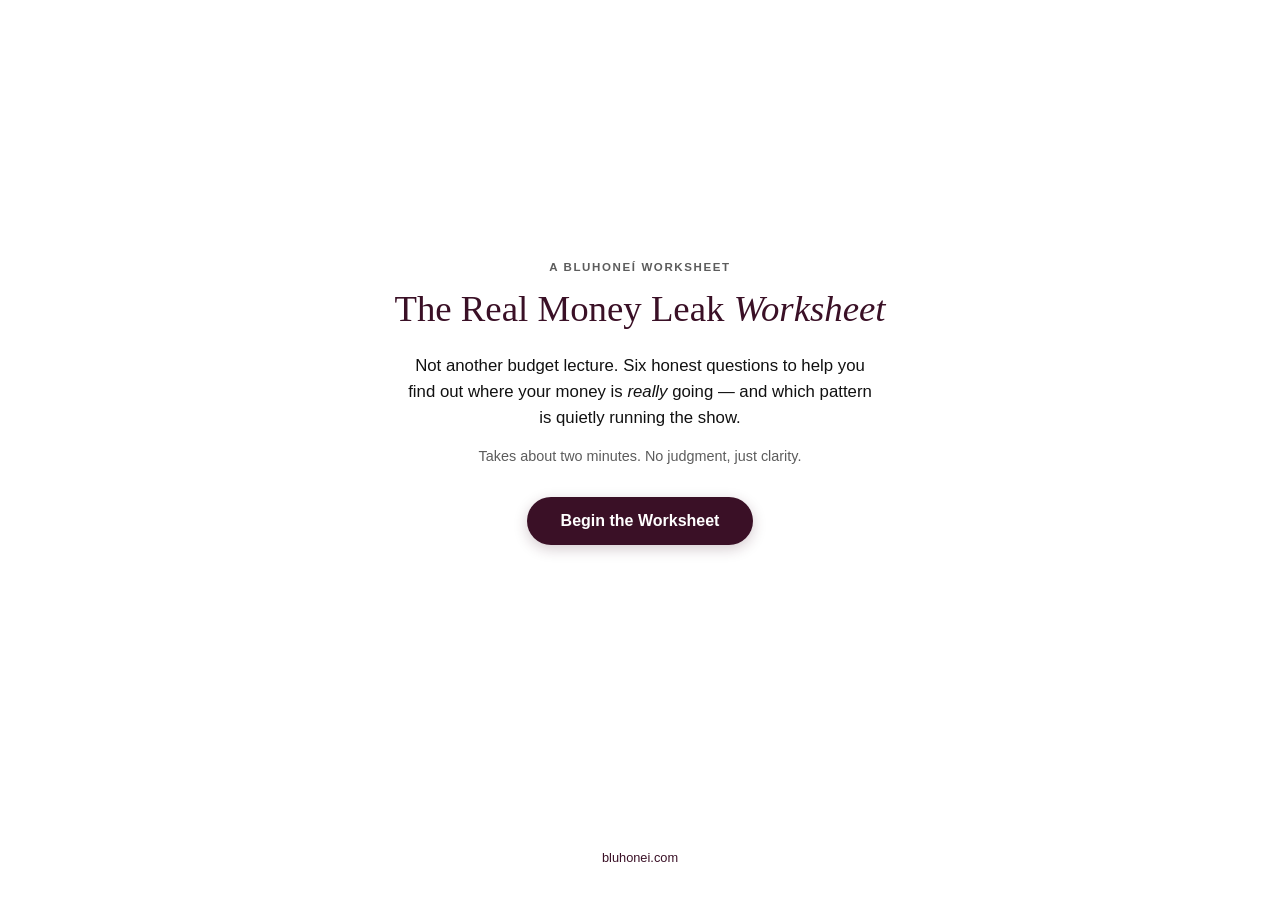
<file: index.html>
<!DOCTYPE html>
<html lang="en">
<head>
<meta charset="UTF-8">
<meta name="viewport" content="width=device-width, initial-scale=1.0">
<title>The Real Money Leak Worksheet · Bluhoneí</title>
<meta name="description" content="A six-question worksheet from Bluhoneí to help women over 40 find out where their money is really leaking — and what to do about it.">
<link rel="stylesheet" href="style.css">
<script>
  (function(w, d, t, h, s, n) {
    w.FlodeskObject = n;
    var fn = function() {
      (w[n].q = w[n].q || []).push(arguments);
    };
    w[n] = w[n] || fn;
    var f = d.getElementsByTagName(t)[0];
    var v = '?v=' + Math.floor(new Date().getTime() / (120 * 1000)) * 60;
    var sm = d.createElement(t);
    sm.async = true;
    sm.type = 'module';
    sm.src = h + s + '.mjs' + v;
    f.parentNode.insertBefore(sm, f);
    var sn = d.createElement(t);
    sn.async = true;
    sn.noModule = true;
    sn.src = h + s + '.js' + v;
    f.parentNode.insertBefore(sn, f);
  })(window, document, 'script', 'https://assets.flodesk.com', '/universal', 'fd');
</script>
</head>
<body>

<div class="app-shell">

  <main class="stage" id="stage">

    <!-- INTRO -->
    <section class="screen intro-screen" id="screen-intro" data-screen="intro">
      <p class="eyebrow">A Bluhoneí Worksheet</p>
      <h1 class="headline">The Real Money Leak <em>Worksheet</em></h1>
      <p class="intro-copy">
        Not another budget lecture. Six honest questions to help you find out
        where your money is <em>really</em> going — and which pattern is
        quietly running the show.
      </p>
      <p class="intro-copy intro-copy--small">
        Takes about two minutes. No judgment, just clarity.
      </p>
      <button class="btn btn-primary" id="btn-start" type="button">Begin the Worksheet</button>
    </section>

    <!-- QUIZ -->
    <section class="screen quiz-screen" id="screen-quiz" data-screen="quiz" hidden>
      <div class="progress-track" aria-hidden="true">
        <div class="progress-fill" id="progress-fill"></div>
      </div>
      <p class="progress-label" id="progress-label">Question 1 of 6</p>

      <h2 class="question-text" id="question-text"></h2>

      <div class="options" id="options-list" role="group" aria-label="Answer options"></div>

      <div class="quiz-nav">
        <button class="btn btn-text" id="btn-back" type="button">&larr; Back</button>
      </div>
    </section>

    <!-- RESULTS + EMAIL CAPTURE -->
    <section class="screen results-screen" id="screen-results" data-screen="results" hidden>

      <div class="results-block">
        <p class="eyebrow">Your Result</p>
        <h2 class="profile-name" id="profile-name"></h2>
        <p class="profile-description" id="profile-description"></p>

        <div class="next-step" id="next-step-block">
          <p class="next-step-label">Your next step</p>
          <p class="next-step-text" id="next-step-text"></p>
        </div>

        <button class="btn btn-text btn-retake" id="btn-retake" type="button">Retake the worksheet</button>
      </div>

      <div class="email-capture" id="email-capture">
        <p class="eyebrow">One More Thing</p>
        <h3 class="email-headline">Want a copy of your results sent to your inbox?</h3>
        <p class="email-copy">
          We'll send your profile and next step straight to your email, so
          it's there when you're ready to act on it.
        </p>

        <div id="flodesk-embed-container" class="flodesk-embed-container">
          <div id="fd-form-6a6b89e4b86ff7e26538071b"></div>
          <script>
            window.fd('form', {
              formId: '6a6b89e4b86ff7e26538071b',
              containerEl: '#fd-form-6a6b89e4b86ff7e26538071b'
            });
          </script>
        </div>
        <p class="email-disclaimer" id="email-disclaimer">No spam, ever. Unsubscribe anytime.</p>

        <button class="btn btn-text btn-skip" id="btn-skip-email" type="button">No thanks, I'm all set</button>
      </div>

    </section>

  </main>

  <footer class="site-footer">
    <p><a href="https://bluhonei.com" target="_blank" rel="noopener">bluhonei.com</a></p>
  </footer>

</div>

<script src="script.js"></script>
</body>
</html>
</file>
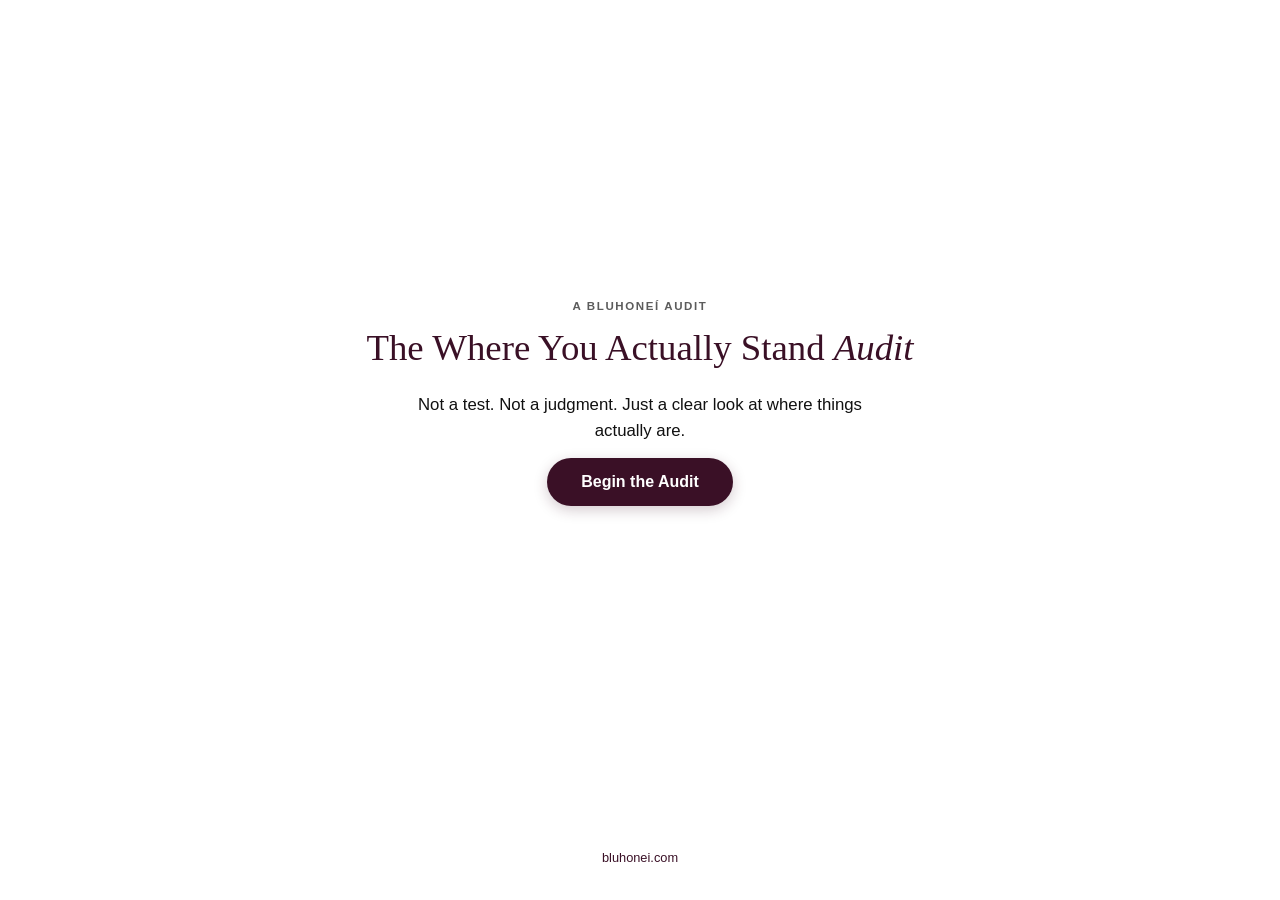
<file: audit.html>
<!DOCTYPE html>
<html lang="en">
<head>
<meta charset="UTF-8">
<meta name="viewport" content="width=device-width, initial-scale=1.0">
<title>The Where You Actually Stand Audit · Bluhoneí</title>
<meta name="description" content="A private financial inventory from Bluhoneí — 21 items, three states, no scoring. Just a clear look at where things actually are.">
<link rel="stylesheet" href="style.css">
</head>
<body>

<div class="app-shell">

  <main class="stage" id="stage">

    <!-- INTRO -->
    <section class="screen intro-screen" id="screen-intro" data-screen="intro">
      <p class="eyebrow">A Bluhoneí Audit</p>
      <h1 class="headline">The Where You Actually Stand <em>Audit</em></h1>
      <p class="intro-copy">
        Not a test. Not a judgment. Just a clear look at where things
        actually are.
      </p>
      <button class="btn btn-primary" id="btn-start" type="button">Begin the Audit</button>
    </section>

    <!-- CHECKLIST -->
    <section class="screen audit-screen" id="screen-audit" data-screen="audit" hidden>
      <div class="audit-checklist-intro">
        <p class="eyebrow">A Bluhoneí Audit</p>
        <p class="audit-checklist-note">
          Mark each item as it actually stands today. You can change any
          answer before you see your results.
        </p>
      </div>

      <div id="audit-categories"></div>

      <div class="audit-actions">
        <button class="btn btn-primary" id="btn-see-audit" type="button">See My Audit</button>
        <p class="audit-progress-note" id="audit-progress-note"></p>
      </div>
    </section>

    <!-- RESULTS + EMAIL CAPTURE -->
    <section class="screen results-screen" id="screen-results" data-screen="results" hidden>

      <div class="audit-results-intro">
        <p class="eyebrow">Your Audit</p>
        <h2 class="audit-results-heading">Here's where things actually stand.</h2>
      </div>

      <p class="audit-attention-note">Here's where your attention belongs.</p>

      <div class="audit-summary" id="audit-summary">
        <p class="audit-summary-text" id="audit-summary-text"></p>
      </div>

      <div class="next-step" id="next-step-block">
        <p class="next-step-label">Your Most Important Next Step</p>
        <p class="next-step-text" id="next-step-text"></p>
        <p class="next-step-action" id="next-step-action" hidden></p>
      </div>

      <p class="audit-privacy-note">
        This audit is private. Nothing here is shared unless you choose to
        send it to yourself.
      </p>

      <button class="btn btn-text btn-back-to-checklist" id="btn-back-to-checklist" type="button">&larr; Back to checklist</button>

      <div class="email-capture" id="email-capture">
        <p class="eyebrow">One More Thing</p>
        <h3 class="email-headline">Want your audit saved to your inbox?</h3>
        <p class="email-copy">
          We'll send you a copy of your results — yours to keep, revisit,
          and build from.
        </p>

        <!--
          FLODESK EMBED PLACEHOLDER
          ---------------------------------------------------------
          Replace everything inside #flodesk-embed-container with this
          tool's Flodesk form embed code (Flodesk > Forms > [Your Form] >
          Embed > Copy Code), plus the Flodesk universal loader script in
          <head> (see index.html for the pattern used on the Ep01 tool).
          Until then, a lightweight fallback form is shown so the flow is
          fully demoable. Note: this form is email-only, no name field,
          per the Ep03 brief.
        -->
        <div id="flodesk-embed-container" class="flodesk-embed-container">
          <form class="email-form" id="email-form">
            <div class="form-row">
              <label class="sr-only" for="email-address">Email address</label>
              <input class="form-input" type="email" id="email-address" name="email" placeholder="Email address" autocomplete="email" required>
            </div>
            <button class="btn btn-primary btn-full" type="submit">Send my audit</button>
          </form>
          <p class="email-disclaimer">No spam, ever. Unsubscribe anytime.</p>
        </div>

        <div class="email-success" id="email-success" hidden>
          <p>Your audit is on the way. Check your inbox shortly.</p>
        </div>

        <button class="btn btn-text btn-skip" id="btn-skip-email" type="button">No thanks, I'm all set</button>
      </div>

    </section>

  </main>

  <footer class="site-footer">
    <p><a href="https://bluhonei.com" target="_blank" rel="noopener">bluhonei.com</a></p>
  </footer>

</div>

<div class="audit-modal-overlay" id="audit-modal-overlay" hidden>
  <div class="audit-modal" role="dialog" aria-modal="true" aria-labelledby="audit-modal-text">
    <p class="audit-modal-text" id="audit-modal-text"></p>
    <div class="audit-modal-actions">
      <button class="btn btn-primary btn-full" id="btn-modal-goback" type="button">Go back and mark them</button>
      <button class="btn btn-text" id="btn-modal-continue" type="button">View my audit anyway</button>
    </div>
  </div>
</div>

<script src="audit.js"></script>
</body>
</html>
</file>
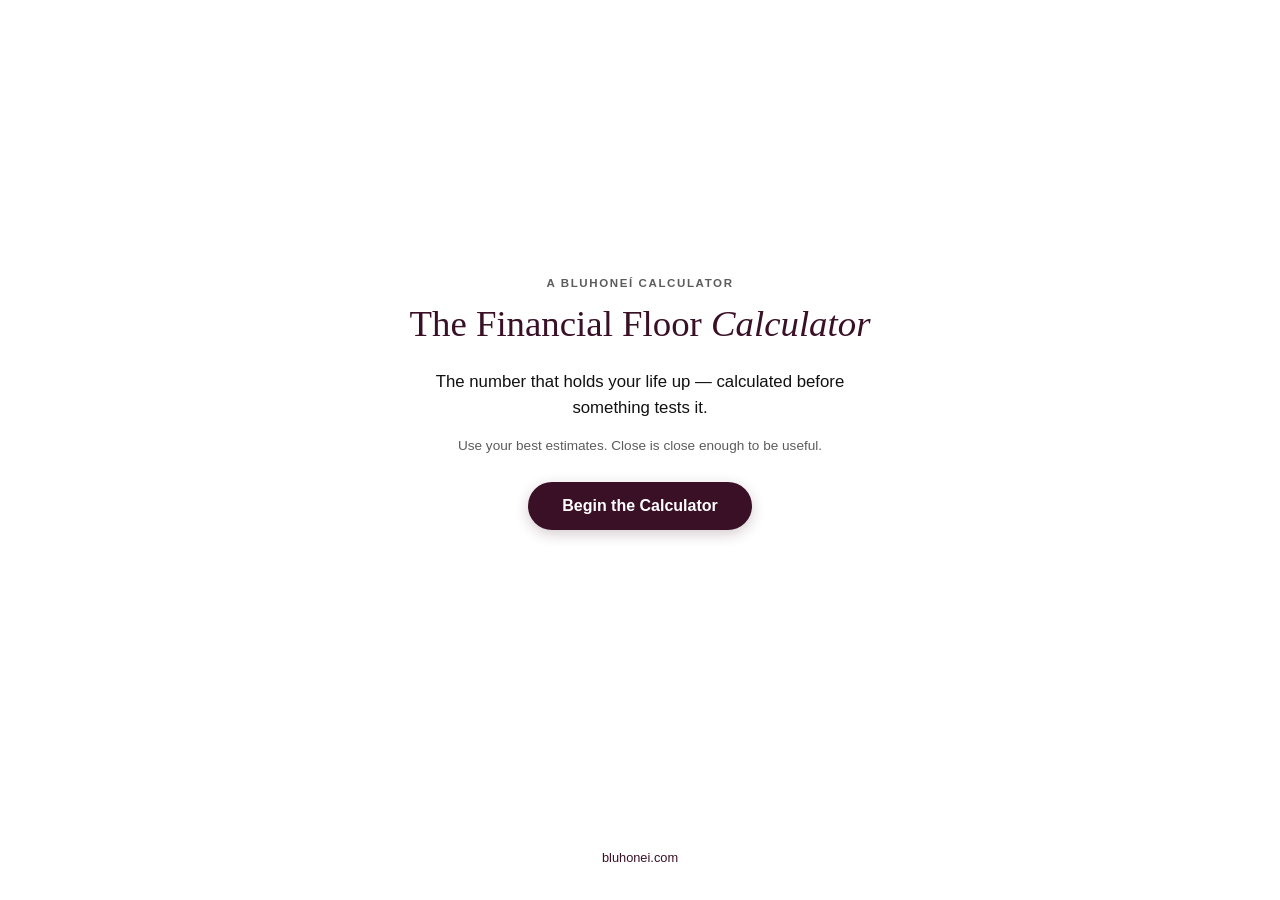
<file: floor.html>
<!DOCTYPE html>
<html lang="en">
<head>
<meta charset="UTF-8">
<meta name="viewport" content="width=device-width, initial-scale=1.0">
<title>The Financial Floor Calculator · Bluhoneí</title>
<meta name="description" content="A live calculator from Bluhoneí — estimate your monthly floor and accessible cash to see how long your floor holds and what your transition fund gap looks like.">
<link rel="stylesheet" href="style.css">
</head>
<body>

<div class="app-shell">

  <main class="stage" id="stage">

    <!-- INTRO -->
    <section class="screen intro-screen" id="screen-intro" data-screen="intro">
      <p class="eyebrow">A Bluhoneí Calculator</p>
      <h1 class="headline">The Financial Floor <em>Calculator</em></h1>
      <p class="intro-copy">
        The number that holds your life up — calculated before something
        tests it.
      </p>
      <p class="permission-line">Use your best estimates. Close is close enough to be useful.</p>
      <button class="btn btn-primary" id="btn-start" type="button">Begin the Calculator</button>
    </section>

    <!-- CALCULATOR -->
    <section class="screen worksheet-screen" id="screen-calculator" data-screen="calculator" hidden>

      <p class="permission-line permission-line--top">Use your best estimates. Close is close enough to be useful.</p>

      <!-- SECTION 1 -->
      <div class="step-card">
        <h2 class="step-title">What does it cost to keep your life running each month?</h2>
        <p class="step-instruction">
          Estimate your regular monthly costs — not what you wish they
          were, what they actually are.
        </p>

        <div class="bucket-field">
          <label class="bucket-label" for="cost-housing">Housing cost (rent or mortgage)</label>
          <p class="bucket-description">Include rent or mortgage payment only</p>
          <input class="form-input" type="number" id="cost-housing" min="0" step="1" placeholder="$0" inputmode="decimal">
        </div>

        <div class="bucket-field">
          <label class="bucket-label" for="cost-utilities">Utilities</label>
          <p class="bucket-description">Electric, gas, water, internet, phone</p>
          <input class="form-input" type="number" id="cost-utilities" min="0" step="1" placeholder="$0" inputmode="decimal">
        </div>

        <div class="bucket-field">
          <label class="bucket-label" for="cost-insurance">Insurance</label>
          <p class="bucket-description">Health, auto, renters/home, life — combined monthly</p>
          <input class="form-input" type="number" id="cost-insurance" min="0" step="1" placeholder="$0" inputmode="decimal">
        </div>

        <div class="bucket-field">
          <label class="bucket-label" for="cost-debt">Debt minimums</label>
          <p class="bucket-description">Credit cards, loans, any recurring debt payments</p>
          <input class="form-input" type="number" id="cost-debt" min="0" step="1" placeholder="$0" inputmode="decimal">
        </div>

        <div class="bucket-field">
          <label class="bucket-label" for="cost-subscriptions">Subscriptions</label>
          <p class="bucket-description">Streaming, software, memberships, recurring services</p>
          <input class="form-input" type="number" id="cost-subscriptions" min="0" step="1" placeholder="$0" inputmode="decimal">
        </div>

        <div class="bucket-field">
          <label class="bucket-label" for="cost-groceries">Groceries and household</label>
          <p class="bucket-description">Food, cleaning supplies, household basics</p>
          <input class="form-input" type="number" id="cost-groceries" min="0" step="1" placeholder="$0" inputmode="decimal">
        </div>

        <div class="bucket-field">
          <label class="bucket-label" for="cost-transportation">Transportation</label>
          <p class="bucket-description">Gas, transit, parking, car maintenance estimate</p>
          <input class="form-input" type="number" id="cost-transportation" min="0" step="1" placeholder="$0" inputmode="decimal">
        </div>

        <div class="live-calc">
          <p class="live-calc-total">Your estimated monthly floor: <span id="floor-total-amount">$0</span></p>
          <p class="live-calc-subtext">This is what it costs to keep your life running — before any extras.</p>
        </div>
      </div>

      <!-- SECTION 2 -->
      <div class="step-card">
        <h2 class="step-title">What could you actually reach in 48 hours?</h2>
        <p class="step-instruction">
          Count only money you could access immediately, without a
          penalty and without selling anything.
        </p>

        <p class="calc-warning-note">
          Do not include retirement accounts, home equity, or
          investments. Those take time — or cost you a penalty — to
          reach. Accessible cash only.
        </p>

        <div class="bucket-field">
          <label class="bucket-label" for="cash-checking">Checking account balance</label>
          <input class="form-input" type="number" id="cash-checking" min="0" step="1" placeholder="$0" inputmode="decimal">
        </div>

        <div class="bucket-field">
          <label class="bucket-label" for="cash-savings">Savings account balance</label>
          <input class="form-input" type="number" id="cash-savings" min="0" step="1" placeholder="$0" inputmode="decimal">
        </div>

        <div class="bucket-field">
          <label class="bucket-label" for="cash-other">Other accessible cash (money market, short-term savings)</label>
          <input class="form-input" type="number" id="cash-other" min="0" step="1" placeholder="$0" inputmode="decimal">
        </div>

        <div class="live-calc">
          <p class="live-calc-total">Your accessible cash: <span id="cash-total-amount">$0</span></p>
        </div>
      </div>

      <!-- SECTION 3 -->
      <div class="step-card">
        <h2 class="step-title">Your Floor Coverage</h2>
        <div class="live-calc live-calc--result">
          <p class="live-calc-total live-calc-total--large" id="coverage-result">Add your monthly floor and accessible cash above to see your coverage.</p>
        </div>
      </div>

      <!-- SECTION 4 -->
      <div class="step-card">
        <h2 class="step-title">What's your transition fund target?</h2>
        <p class="step-instruction">
          An emergency fund covers disaster. Transition money covers a
          choice — a career pivot or a caregiving season. How many
          months do you want your floor to hold?
        </p>

        <div class="options" id="transition-options" role="group" aria-label="Transition fund target">
          <button class="option-card selected" type="button" data-months="3" data-label="3">
            <span class="option-marker" aria-hidden="true"></span>
            <span>3 months — the starting floor</span>
          </button>
          <button class="option-card" type="button" data-months="4.5" data-label="4–5">
            <span class="option-marker" aria-hidden="true"></span>
            <span>4–5 months — room to breathe</span>
          </button>
          <button class="option-card" type="button" data-months="6" data-label="6">
            <span class="option-marker" aria-hidden="true"></span>
            <span>6 months — full transition runway</span>
          </button>
        </div>

        <div class="live-calc">
          <p class="live-calc-message" id="transition-message"></p>
          <p class="live-calc-subtext live-calc-subtext--terra" id="transition-subtext" hidden>That's the number worth building toward — one month at a time.</p>
        </div>
      </div>

      <div class="summer-cta-bar">
        <button class="btn btn-primary" id="btn-see-floor" type="button" disabled>See My Floor</button>
      </div>

    </section>

    <!-- RESULTS + EMAIL CAPTURE -->
    <section class="screen results-screen" id="screen-results" data-screen="results" hidden>

      <div class="audit-results-intro">
        <p class="eyebrow">Your Floor</p>
      </div>

      <div class="summer-card">
        <p class="summer-card-label">Your Monthly Floor</p>
        <p class="summer-card-amount" id="card-monthly-floor">$0</p>
        <p class="summer-card-description">Estimated monthly cost to keep your life running</p>
      </div>

      <div class="summer-card">
        <p class="summer-card-label">Your Accessible Cash</p>
        <p class="summer-card-amount" id="card-accessible-cash">$0</p>
        <p class="summer-card-description">Money you could reach in 48 hours</p>
      </div>

      <div class="summer-card">
        <p class="summer-card-label">Your Floor Coverage</p>
        <p class="summer-card-amount" id="card-floor-coverage">Approximately 0 months</p>
      </div>

      <div class="summer-card">
        <p class="summer-card-label">Your Transition Fund Gap</p>
        <p class="summer-card-amount" id="card-transition-gap">Covered</p>
      </div>

      <p class="editorial-line" id="editorial-line"></p>
      <p class="estimate-note">These calculations are based on your estimates. The value is in the approximation — not the precision.</p>

      <button class="btn btn-text btn-back-to-checklist" id="btn-back-to-calculator" type="button">&larr; Edit your numbers</button>

      <div class="email-capture" id="email-capture">
        <p class="eyebrow">One More Thing</p>
        <h3 class="email-headline">Want your floor calculation saved?</h3>
        <p class="email-copy">
          We'll send you a copy — yours to revisit when something
          changes.
        </p>

        <!--
          FLODESK EMBED PLACEHOLDER
          ---------------------------------------------------------
          Replace everything inside #flodesk-embed-container with this
          tool's Flodesk form embed code (Flodesk > Forms > [Your Form] >
          Embed > Copy Code), plus the Flodesk universal loader script in
          <head> (see index.html for the pattern used on the Ep01 tool).
          Until then, a lightweight fallback form is shown so the flow is
          fully demoable. Note: this form is email-only, no name field.
        -->
        <div id="flodesk-embed-container" class="flodesk-embed-container">
          <form class="email-form" id="email-form">
            <div class="form-row">
              <label class="sr-only" for="email-address">Email address</label>
              <input class="form-input" type="email" id="email-address" name="email" placeholder="Email address" autocomplete="email" required>
            </div>
            <button class="btn btn-primary btn-full" type="submit">Send my calculation</button>
          </form>
          <p class="email-disclaimer">No spam, ever. Unsubscribe anytime.</p>
        </div>

        <div class="email-success" id="email-success" hidden>
          <p>Your calculation is on the way. Check your inbox shortly.</p>
        </div>

        <button class="btn btn-text btn-skip" id="btn-skip-email" type="button">No thanks, I'm all set</button>
      </div>

    </section>

  </main>

  <footer class="site-footer">
    <p><a href="https://bluhonei.com" target="_blank" rel="noopener">bluhonei.com</a></p>
  </footer>

</div>

<script src="floor.js"></script>
</body>
</html>
</file>
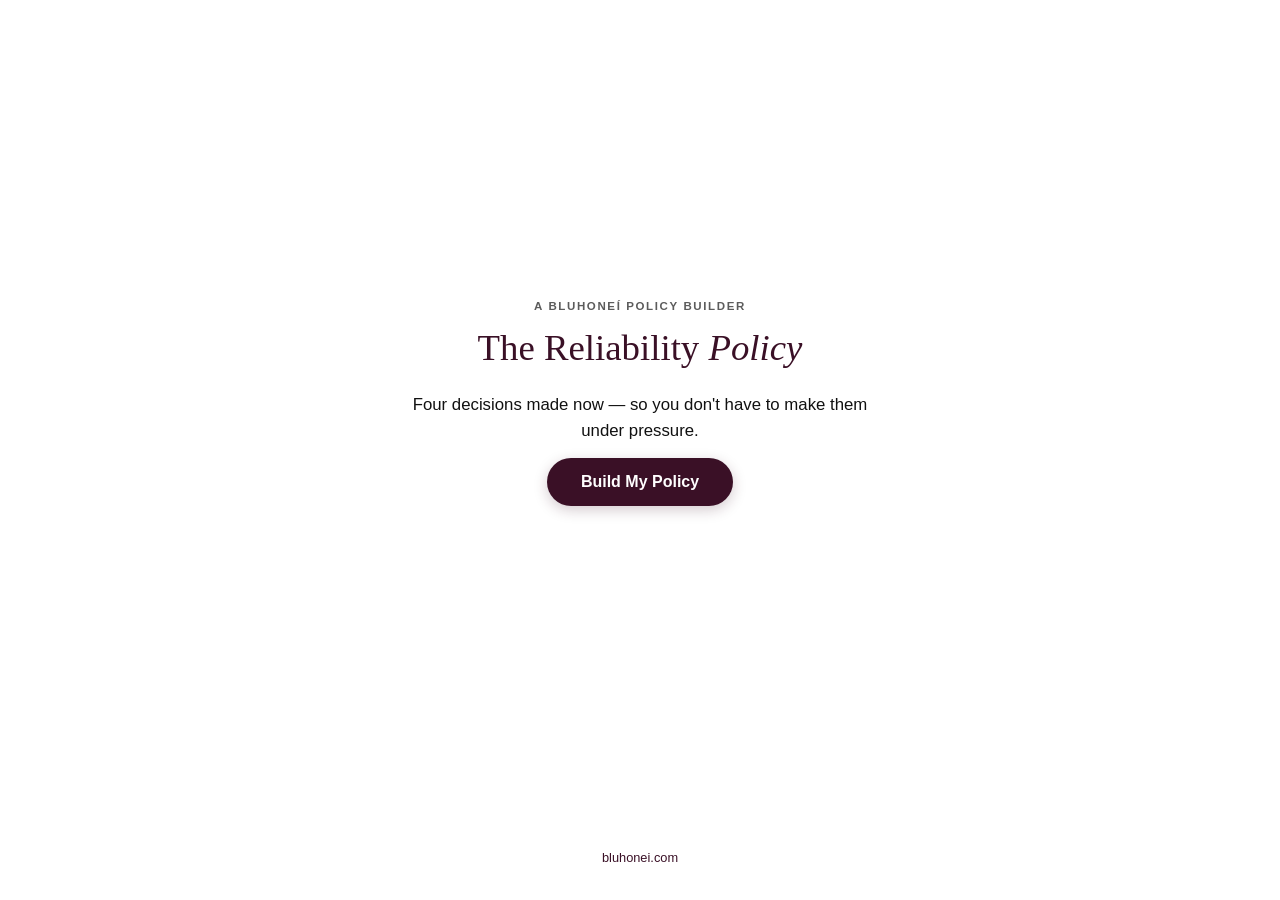
<file: policy.html>
<!DOCTYPE html>
<html lang="en">
<head>
<meta charset="UTF-8">
<meta name="viewport" content="width=device-width, initial-scale=1.0">
<title>The Reliability Policy · Bluhoneí</title>
<meta name="description" content="A decision-builder from Bluhoneí — four decisions made now, so you don't have to make them under pressure. Builds a written Reliability Policy you can keep.">
<link rel="stylesheet" href="style.css">
</head>
<body>

<div class="app-shell">

  <main class="stage" id="stage">

    <!-- INTRO -->
    <section class="screen intro-screen" id="screen-intro" data-screen="intro">
      <p class="eyebrow">A Bluhoneí Policy Builder</p>
      <h1 class="headline">The Reliability <em>Policy</em></h1>
      <p class="intro-copy">
        Four decisions made now — so you don't have to make them under
        pressure.
      </p>
      <button class="btn btn-primary" id="btn-start" type="button">Build My Policy</button>
    </section>

    <!-- BUILDER -->
    <section class="screen worksheet-screen" id="screen-builder" data-screen="builder" hidden>

      <!-- DECISION 1 -->
      <div class="step-card">
        <p class="eyebrow">Decision 1</p>
        <h2 class="step-title">What's the maximum you're willing to give or lend — across all requests — in a calendar year?</h2>
        <p class="decision-note decision-note--terra">No scorecard here. Just a number, decided in advance.</p>
        <div class="bucket-field">
          <label class="sr-only" for="help-number">Your help number</label>
          <input class="form-input" type="number" id="help-number" min="0" step="1" placeholder="$0" inputmode="decimal">
        </div>
        <p class="decision-note">The total across everyone — not per person.</p>
      </div>

      <!-- DECISION 2 -->
      <div class="step-card">
        <p class="eyebrow">Decision 2</p>
        <h2 class="step-title">What will you not touch for someone else's emergency — no matter how the ask is framed?</h2>
        <p class="step-instruction">Select all that apply.</p>

        <div class="options" id="protected-options" role="group" aria-label="Protected lines">
          <button class="option-card" type="button" data-item="emergency-fund">
            <span class="option-marker option-marker--checkbox" aria-hidden="true"></span>
            <span>My emergency fund</span>
          </button>
          <button class="option-card" type="button" data-item="retirement">
            <span class="option-marker option-marker--checkbox" aria-hidden="true"></span>
            <span>My retirement contributions</span>
          </button>
          <button class="option-card" type="button" data-item="floor-costs">
            <span class="option-marker option-marker--checkbox" aria-hidden="true"></span>
            <span>My monthly floor costs</span>
          </button>
          <button class="option-card" type="button" data-item="transition-fund">
            <span class="option-marker option-marker--checkbox" aria-hidden="true"></span>
            <span>My transition fund</span>
          </button>
          <button class="option-card" type="button" data-item="savings-goal">
            <span class="option-marker option-marker--checkbox" aria-hidden="true"></span>
            <span>A specific savings goal</span>
          </button>
        </div>

        <div class="bucket-field" id="savings-goal-field" hidden>
          <label class="bucket-label" for="savings-goal-text">What are you saving for?</label>
          <input class="form-input" type="text" id="savings-goal-text" placeholder="e.g. a house down payment">
        </div>
      </div>

      <!-- DECISION 3 -->
      <div class="step-card">
        <p class="eyebrow">Decision 3</p>
        <h2 class="step-title">Before saying yes to any financial request, you wait:</h2>

        <div class="options" id="waiting-options" role="group" aria-label="Waiting period">
          <button class="option-card" type="button" data-item="24h" data-phrase="24 hours">
            <span class="option-marker" aria-hidden="true"></span>
            <span>24 hours</span>
          </button>
          <button class="option-card" type="button" data-item="48h" data-phrase="48 hours">
            <span class="option-marker" aria-hidden="true"></span>
            <span>48 hours</span>
          </button>
          <button class="option-card" type="button" data-item="1week" data-phrase="one week">
            <span class="option-marker" aria-hidden="true"></span>
            <span>One week</span>
          </button>
          <button class="option-card" type="button" data-item="case-by-case" data-phrase="case by case">
            <span class="option-marker" aria-hidden="true"></span>
            <span>I'll decide case by case</span>
          </button>
        </div>

        <p class="decision-note">A waiting period is a pause that lets you answer from your policy, not your guilt.</p>
      </div>

      <!-- DECISION 4 -->
      <div class="step-card">
        <p class="eyebrow">Decision 4</p>
        <h2 class="step-title">When the answer is no, you say:</h2>

        <div class="options" id="response-options" role="group" aria-label="Default response">
          <button class="option-card" type="button" data-item="resp1" data-phrase="I'm not able to help financially right now.">
            <span class="option-marker" aria-hidden="true"></span>
            <span>"I'm not able to help financially right now."</span>
          </button>
          <button class="option-card" type="button" data-item="resp2" data-phrase="I can't lend money, but I'm happy to help you think through options.">
            <span class="option-marker" aria-hidden="true"></span>
            <span>"I can't lend money, but I'm happy to help you think through options."</span>
          </button>
          <button class="option-card" type="button" data-item="resp3" data-phrase="That's not something I can do — I hope you find a solution.">
            <span class="option-marker" aria-hidden="true"></span>
            <span>"That's not something I can do — I hope you find a solution."</span>
          </button>
          <button class="option-card" type="button" data-item="custom">
            <span class="option-marker" aria-hidden="true"></span>
            <span>Write my own</span>
          </button>
        </div>

        <div class="bucket-field" id="custom-response-field" hidden>
          <label class="bucket-label" for="custom-response-text">Write the sentence you'd actually say</label>
          <input class="form-input" type="text" id="custom-response-text" placeholder="Write the sentence you'd actually say...">
        </div>

        <p class="decision-note">You don't need a paragraph. One sentence, decided now.</p>
      </div>

      <!-- LIVE POLICY PREVIEW -->
      <div class="step-card policy-preview" id="policy-preview">
        <p class="policy-preview-ready-label" id="policy-ready-label" hidden>Your policy is ready.</p>
        <p class="policy-preview-header">Your Reliability Policy</p>
        <p class="policy-preview-subtext">This updates as you make your decisions above.</p>
        <p class="policy-line" id="policy-line-1"></p>
        <p class="policy-line" id="policy-line-2"></p>
        <p class="policy-line" id="policy-line-3"></p>
        <p class="policy-line" id="policy-line-4"></p>
      </div>

      <div class="summer-cta-bar">
        <button class="btn btn-primary" id="btn-see-policy" type="button" disabled>See My Policy</button>
        <p class="policy-status-note" id="policy-status-note"></p>
      </div>

    </section>

    <!-- RESULTS + EMAIL CAPTURE -->
    <section class="screen results-screen" id="screen-results" data-screen="results" hidden>

      <div class="policy-result-card" id="policy-result-card">
        <p class="policy-result-header">Your Reliability Policy</p>
        <p class="policy-result-date" id="policy-result-date"></p>

        <p class="policy-result-sentence" id="result-sentence-1"></p>
        <p class="policy-result-sentence" id="result-sentence-2"></p>
        <p class="policy-result-sentence" id="result-sentence-3"></p>
        <p class="policy-result-sentence" id="result-sentence-4"></p>

        <p class="editorial-line">This isn't a wall. It's a decision you made when you were thinking clearly — so you don't have to make it again under pressure.</p>
        <p class="estimate-note">Generosity is a value. A policy protects it.</p>
      </div>

      <button class="btn btn-text btn-back-to-checklist" id="btn-back-to-builder" type="button">&larr; Edit your policy</button>

      <div class="email-capture" id="email-capture">
        <p class="eyebrow">One More Thing</p>
        <h3 class="email-headline">Want your policy saved to your inbox?</h3>
        <p class="email-copy">
          We'll send you a copy — yours to refer back to the next time an
          ask arrives.
        </p>

        <!--
          FLODESK EMBED PLACEHOLDER
          ---------------------------------------------------------
          Replace everything inside #flodesk-embed-container with this
          tool's Flodesk form embed code (Flodesk > Forms > [Your Form] >
          Embed > Copy Code), plus the Flodesk universal loader script in
          <head> (see index.html for the pattern used on the Ep01 tool).
          Until then, a lightweight fallback form is shown so the flow is
          fully demoable. Note: this form is email-only, no name field.
        -->
        <div id="flodesk-embed-container" class="flodesk-embed-container">
          <form class="email-form" id="email-form">
            <div class="form-row">
              <label class="sr-only" for="email-address">Email address</label>
              <input class="form-input" type="email" id="email-address" name="email" placeholder="Email address" autocomplete="email" required>
            </div>
            <button class="btn btn-primary btn-full" type="submit">Send my policy</button>
          </form>
          <p class="email-disclaimer">No spam, ever. Unsubscribe anytime.</p>
        </div>

        <div class="email-success" id="email-success" hidden>
          <p>Your policy is on the way. Check your inbox shortly.</p>
        </div>

        <button class="btn btn-text btn-skip" id="btn-skip-email" type="button">No thanks, I'm all set</button>
      </div>

    </section>

  </main>

  <footer class="site-footer">
    <p><a href="https://bluhonei.com" target="_blank" rel="noopener">bluhonei.com</a></p>
  </footer>

</div>

<script src="policy.js"></script>
</body>
</html>
</file>
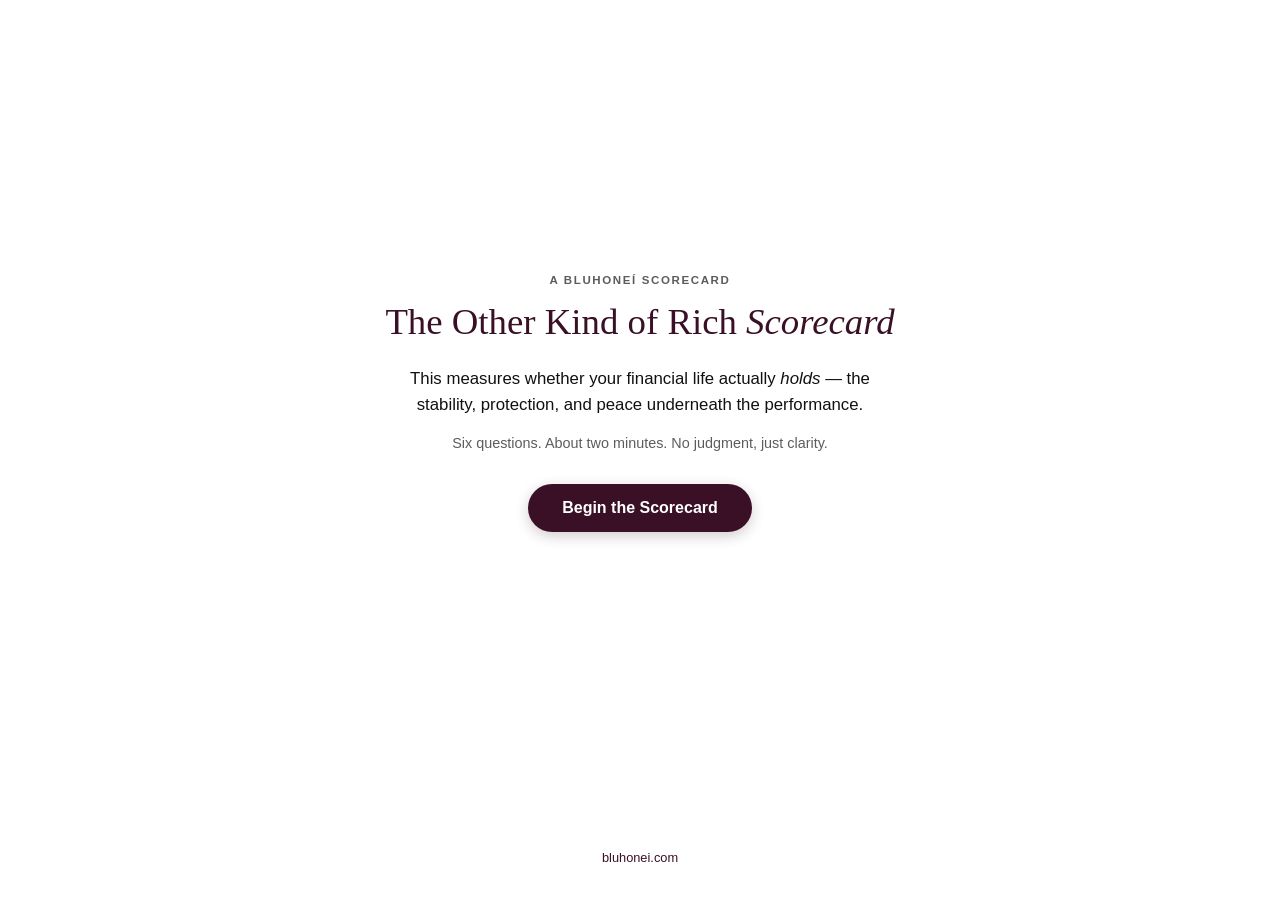
<file: scorecard.html>
<!DOCTYPE html>
<html lang="en">
<head>
<meta charset="UTF-8">
<meta name="viewport" content="width=device-width, initial-scale=1.0">
<title>The Other Kind of Rich Scorecard · Bluhoneí</title>
<meta name="description" content="A six-dimension scorecard from Bluhoneí to help you see whether your financial life creates real stability, protection, and peace — not just the appearance of success.">
<link rel="stylesheet" href="style.css">
</head>
<body>

<div class="app-shell">

  <main class="stage" id="stage">

    <!-- INTRO -->
    <section class="screen intro-screen" id="screen-intro" data-screen="intro">
      <p class="eyebrow">A Bluhoneí Scorecard</p>
      <h1 class="headline">The Other Kind of Rich <em>Scorecard</em></h1>
      <p class="intro-copy">
        This measures whether your financial life actually <em>holds</em> —
        the stability, protection, and peace underneath the performance.
      </p>
      <p class="intro-copy intro-copy--small">
        Six questions. About two minutes. No judgment, just clarity.
      </p>
      <button class="btn btn-primary" id="btn-start" type="button">Begin the Scorecard</button>
    </section>

    <!-- QUIZ -->
    <section class="screen quiz-screen" id="screen-quiz" data-screen="quiz" hidden>
      <div class="progress-track" aria-hidden="true">
        <div class="progress-fill" id="progress-fill"></div>
      </div>
      <p class="progress-label" id="progress-label">Question 1 of 6</p>

      <h2 class="question-text" id="question-text"></h2>

      <div class="options" id="options-list" role="group" aria-label="Answer options"></div>

      <div class="quiz-nav">
        <button class="btn btn-text" id="btn-back" type="button">&larr; Back</button>
      </div>
    </section>

    <!-- RESULTS + EMAIL CAPTURE -->
    <section class="screen results-screen" id="screen-results" data-screen="results" hidden>

      <div class="results-block">
        <p class="eyebrow">Your Result</p>
        <h2 class="profile-name" id="profile-name"></h2>
        <p class="score-total" id="score-total"></p>
        <p class="profile-description" id="profile-description"></p>

        <div class="dimension-breakdown" id="dimension-breakdown">
          <p class="dimension-breakdown-label">Your Six Dimensions</p>
          <div class="dimension-list" id="dimension-list"></div>
        </div>

        <div class="next-step" id="next-step-block">
          <p class="next-step-label">Your next step</p>
          <p class="next-step-text" id="next-step-text"></p>
        </div>

        <button class="btn btn-text btn-retake" id="btn-retake" type="button">Retake the scorecard</button>
      </div>

      <div class="email-capture" id="email-capture">
        <p class="eyebrow">One More Thing</p>
        <h3 class="email-headline">Want your full scorecard results in your inbox?</h3>
        <p class="email-copy">
          We'll send your dimension breakdown and next step straight to your
          email, so it's there when you're ready to act on it.
        </p>

        <!--
          FLODESK EMBED PLACEHOLDER
          ---------------------------------------------------------
          Replace everything inside #flodesk-embed-container with this
          tool's Flodesk form embed code (Flodesk > Forms > [Your Form] >
          Embed > Copy Code), plus the Flodesk universal loader script in
          <head> (see index.html for the pattern used on the Ep01 tool).
          Until then, a lightweight fallback form is shown so the flow is
          fully demoable.
        -->
        <div id="flodesk-embed-container" class="flodesk-embed-container">
          <form class="email-form" id="email-form">
            <div class="form-row">
              <label class="sr-only" for="email-name">First name</label>
              <input class="form-input" type="text" id="email-name" name="name" placeholder="First name" autocomplete="given-name" required>
            </div>
            <div class="form-row">
              <label class="sr-only" for="email-address">Email address</label>
              <input class="form-input" type="email" id="email-address" name="email" placeholder="Email address" autocomplete="email" required>
            </div>
            <button class="btn btn-primary btn-full" type="submit">Send my scorecard</button>
          </form>
          <p class="email-disclaimer">No spam, ever. Unsubscribe anytime.</p>
        </div>

        <div class="email-success" id="email-success" hidden>
          <p>Your scorecard is on the way. Check your inbox shortly.</p>
        </div>

        <button class="btn btn-text btn-skip" id="btn-skip-email" type="button">No thanks, I'm all set</button>
      </div>

    </section>

  </main>

  <footer class="site-footer">
    <p><a href="https://bluhonei.com" target="_blank" rel="noopener">bluhonei.com</a></p>
  </footer>

</div>

<script src="scorecard.js"></script>
</body>
</html>
</file>
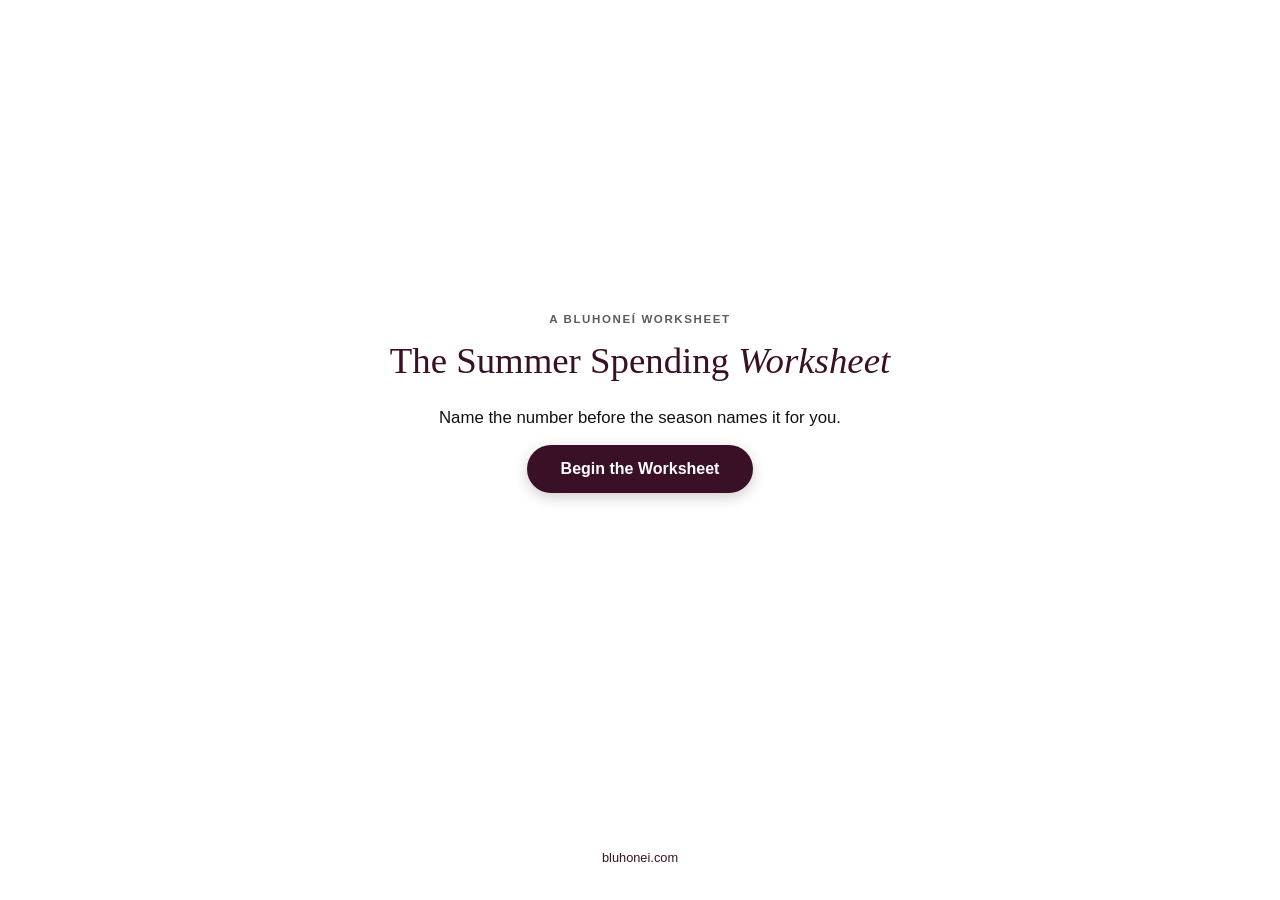
<file: summer.html>
<!DOCTYPE html>
<html lang="en">
<head>
<meta charset="UTF-8">
<meta name="viewport" content="width=device-width, initial-scale=1.0">
<title>The Summer Spending Worksheet · Bluhoneí</title>
<meta name="description" content="A live summer budget planner from Bluhoneí — name your summer number, cap your spending buckets, and see if your plan is realistic before the season starts.">
<link rel="stylesheet" href="style.css">
</head>
<body>

<div class="app-shell">

  <main class="stage" id="stage">

    <!-- INTRO -->
    <section class="screen intro-screen" id="screen-intro" data-screen="intro">
      <p class="eyebrow">A Bluhoneí Worksheet</p>
      <h1 class="headline">The Summer Spending <em>Worksheet</em></h1>
      <p class="intro-copy">
        Name the number before the season names it for you.
      </p>
      <button class="btn btn-primary" id="btn-start" type="button">Begin the Worksheet</button>
    </section>

    <!-- WORKSHEET -->
    <section class="screen worksheet-screen" id="screen-worksheet" data-screen="worksheet" hidden>

      <!-- STEP 1 -->
      <div class="step-card">
        <p class="eyebrow">Step 1</p>
        <h2 class="step-title">Your Summer Number</h2>
        <p class="step-instruction">
          What's the total you're willing to spend across the entire
          summer — June through August?
        </p>
        <div class="dollar-field">
          <label class="sr-only" for="summer-number">Your Summer Number</label>
          <input class="form-input" type="number" id="summer-number" min="0" step="1" placeholder="$0" inputmode="decimal">
        </div>
        <p class="step-note">This is your ceiling. Not a budget line. The whole season.</p>
      </div>

      <!-- STEP 2 -->
      <div class="step-card">
        <p class="eyebrow">Step 2</p>
        <h2 class="step-title">Cap Each Bucket</h2>

        <div class="bucket-field">
          <label class="bucket-label" for="bucket-calendar">Calendar Costs</label>
          <p class="bucket-description">
            Weddings, birthdays, graduations, trips, group dinners,
            hosting, social obligations
          </p>
          <input class="form-input" type="number" id="bucket-calendar" min="0" step="1" placeholder="$0" inputmode="decimal">
        </div>

        <div class="bucket-field">
          <label class="bucket-label" for="bucket-motion">Life in Motion Costs</label>
          <p class="bucket-description">
            Transportation, clothing, beauty, childcare, pet care, and
            expenses created by being out more
          </p>
          <input class="form-input" type="number" id="bucket-motion" min="0" step="1" placeholder="$0" inputmode="decimal">
        </div>

        <div class="bucket-field">
          <label class="bucket-label" for="bucket-heat">Heat + Convenience Costs</label>
          <p class="bucket-description">
            Delivery, takeout, rideshares, cooling costs, drinks,
            convenience purchases
          </p>
          <input class="form-input" type="number" id="bucket-heat" min="0" step="1" placeholder="$0" inputmode="decimal">
        </div>

        <div class="live-calc">
          <p class="live-calc-total">Your bucket total: <span id="bucket-total-amount">$0</span></p>
          <p class="live-calc-message" id="bucket-compare-message" hidden></p>
        </div>
      </div>

      <!-- STEP 3 -->
      <div class="step-card">
        <p class="eyebrow">Step 3</p>
        <h2 class="step-title">Your Advance No</h2>
        <p class="step-instruction">
          Name one expense, invitation, or obligation you will decline
          this summer — before the pressure arrives. Decided now, not
          in the moment.
        </p>
        <div class="dollar-field">
          <label class="sr-only" for="advance-no">Your Advance No</label>
          <input class="form-input" type="text" id="advance-no" placeholder="e.g. Unplanned overnight trips, destination bachelorette parties, group gifts over $50">
        </div>
        <p class="step-note">You only need one. The point is to decide it now.</p>
      </div>

      <!-- STEP 4 -->
      <div class="step-card">
        <p class="eyebrow">Step 4</p>
        <h2 class="step-title">What Your Budget Can Actually Absorb</h2>

        <div class="bucket-field">
          <label class="bucket-label" for="monthly-income">What is your average monthly take-home income?</label>
          <input class="form-input" type="number" id="monthly-income" min="0" step="1" placeholder="$0" inputmode="decimal">
        </div>

        <div class="bucket-field">
          <label class="bucket-label" for="monthly-fixed">What are your average monthly fixed costs?</label>
          <p class="bucket-description">
            Rent/mortgage, utilities, insurance, subscriptions, debt
            payments
          </p>
          <input class="form-input" type="number" id="monthly-fixed" min="0" step="1" placeholder="$0" inputmode="decimal">
        </div>

        <div class="live-calc">
          <p class="live-calc-total">Your available summer discretionary: <span id="reality-amount">$0</span></p>
          <p class="live-calc-message" id="reality-compare-message" hidden></p>
        </div>
      </div>

      <div class="summer-cta-bar">
        <button class="btn btn-primary" id="btn-see-plan" type="button" disabled>See My Summer Plan</button>
      </div>

    </section>

    <!-- RESULTS + EMAIL CAPTURE -->
    <section class="screen results-screen" id="screen-results" data-screen="results" hidden>

      <div class="audit-results-intro">
        <p class="eyebrow">Your Summer Plan</p>
      </div>

      <div class="summer-card">
        <p class="summer-card-label">Your Summer Number</p>
        <p class="summer-card-amount" id="card-summer-number">$0</p>
      </div>

      <div class="summer-card">
        <p class="summer-card-label">Bucket Breakdown</p>
        <div class="bucket-line-item">
          <span>Calendar Costs</span>
          <span id="card-bucket-calendar">$0</span>
        </div>
        <div class="bucket-line-item">
          <span>Life in Motion</span>
          <span id="card-bucket-motion">$0</span>
        </div>
        <div class="bucket-line-item">
          <span>Heat + Convenience</span>
          <span id="card-bucket-heat">$0</span>
        </div>
        <div class="bucket-line-item bucket-line-item--total">
          <span>Total</span>
          <span id="card-bucket-total">$0</span>
        </div>
      </div>

      <div class="summer-card">
        <p class="summer-card-label">Your Advance No</p>
        <p class="summer-card-text" id="card-advance-no"></p>
      </div>

      <div class="summer-card">
        <p class="summer-card-label">Reality Check</p>
        <p class="summer-card-text" id="card-reality-check"></p>
      </div>

      <p class="editorial-line" id="editorial-line"></p>

      <button class="btn btn-text btn-back-to-checklist" id="btn-back-to-worksheet" type="button">&larr; Edit your numbers</button>

      <div class="email-capture" id="email-capture">
        <p class="eyebrow">One More Thing</p>
        <h3 class="email-headline">Want your summer plan in your inbox?</h3>
        <p class="email-copy">
          We'll send you a copy — yours to refer back to when the next
          invitation arrives.
        </p>

        <!--
          FLODESK EMBED PLACEHOLDER
          ---------------------------------------------------------
          Replace everything inside #flodesk-embed-container with this
          tool's Flodesk form embed code (Flodesk > Forms > [Your Form] >
          Embed > Copy Code), plus the Flodesk universal loader script in
          <head> (see index.html for the pattern used on the Ep01 tool).
          Until then, a lightweight fallback form is shown so the flow is
          fully demoable. Note: this form is email-only, no name field.
        -->
        <div id="flodesk-embed-container" class="flodesk-embed-container">
          <form class="email-form" id="email-form">
            <div class="form-row">
              <label class="sr-only" for="email-address">Email address</label>
              <input class="form-input" type="email" id="email-address" name="email" placeholder="Email address" autocomplete="email" required>
            </div>
            <button class="btn btn-primary btn-full" type="submit">Send my plan</button>
          </form>
          <p class="email-disclaimer">No spam, ever. Unsubscribe anytime.</p>
        </div>

        <div class="email-success" id="email-success" hidden>
          <p>Your plan is on the way. Check your inbox shortly.</p>
        </div>

        <button class="btn btn-text btn-skip" id="btn-skip-email" type="button">No thanks, I'm all set</button>
      </div>

    </section>

  </main>

  <footer class="site-footer">
    <p><a href="https://bluhonei.com" target="_blank" rel="noopener">bluhonei.com</a></p>
  </footer>

</div>

<script src="summer.js"></script>
</body>
</html>
</file>
<file: style.css>
:root {
  --page: #ffffff;
  --plum: #3a1026;
  --ink: #111111;
  --muted: #5c5c5c;
  --white: #ffffff;
  --radius: 14px;
  --radius-sm: 8px;
  --serif: Georgia, "Times New Roman", Times, serif;
  --sans: -apple-system, BlinkMacSystemFont, "Segoe UI", Roboto, Helvetica, Arial, sans-serif;
  --state-current: #2d6a2d;
  --state-attention: #8a6200;
  --state-avoided: #9a2020;
}

* {
  box-sizing: border-box;
}

html, body {
  margin: 0;
  padding: 0;
}

body {
  background: var(--page);
  color: var(--ink);
  font-family: var(--sans);
  line-height: 1.55;
  -webkit-font-smoothing: antialiased;
}

.sr-only {
  position: absolute;
  width: 1px;
  height: 1px;
  padding: 0;
  margin: -1px;
  overflow: hidden;
  clip: rect(0, 0, 0, 0);
  white-space: nowrap;
  border: 0;
}

.app-shell {
  min-height: 100vh;
  display: flex;
  flex-direction: column;
  max-width: 640px;
  margin: 0 auto;
  padding: 0 24px;
}

/* Stage */
.stage {
  flex: 1;
  display: flex;
  align-items: center;
  padding: 24px 0 48px;
}

.screen {
  width: 100%;
  animation: fade-in 0.35s ease;
}

@keyframes fade-in {
  from { opacity: 0; transform: translateY(8px); }
  to { opacity: 1; transform: translateY(0); }
}

.eyebrow {
  font-family: var(--sans);
  text-transform: uppercase;
  letter-spacing: 0.14em;
  font-size: 0.72rem;
  font-weight: 600;
  color: var(--muted);
  margin: 0 0 10px;
}

/* Intro */
.intro-screen {
  text-align: center;
  padding: 32px 0;
}

.headline {
  font-family: var(--serif);
  font-weight: 400;
  font-size: 2.3rem;
  line-height: 1.2;
  color: var(--plum);
  margin: 0 0 22px;
}

.headline em {
  font-style: italic;
  color: var(--plum);
}

.intro-copy {
  font-size: 1.05rem;
  max-width: 480px;
  margin: 0 auto 14px;
  color: var(--ink);
}

.intro-copy em {
  font-style: italic;
}

.intro-copy--small {
  font-size: 0.9rem;
  color: var(--muted);
  margin-bottom: 30px;
}

/* Buttons */
.btn {
  font-family: var(--sans);
  font-size: 1rem;
  font-weight: 600;
  border-radius: 999px;
  border: none;
  cursor: pointer;
  transition: transform 0.15s ease, box-shadow 0.15s ease, background 0.15s ease, opacity 0.15s ease;
}

.btn-primary {
  background: var(--plum);
  color: var(--white);
  padding: 15px 34px;
  box-shadow: 0 4px 14px rgba(58, 16, 38, 0.22);
}

.btn-primary:hover {
  background: var(--ink);
  transform: translateY(-1px);
  box-shadow: 0 8px 20px rgba(58, 16, 38, 0.28);
}

.btn-primary:active {
  transform: translateY(0);
}

.btn-full {
  width: 100%;
}

.btn-text {
  background: transparent;
  color: var(--plum);
  padding: 8px 4px;
  font-weight: 600;
  font-size: 0.92rem;
  opacity: 0.75;
}

.btn-text:hover {
  opacity: 1;
}

.btn-text:disabled {
  opacity: 0;
  pointer-events: none;
}

.btn-primary:disabled {
  opacity: 0.4;
  cursor: not-allowed;
  transform: none;
  box-shadow: none;
}

/* Progress */
.progress-track {
  width: 100%;
  height: 6px;
  background: rgba(58, 16, 38, 0.1);
  border-radius: 999px;
  overflow: hidden;
  margin-bottom: 12px;
}

.progress-fill {
  height: 100%;
  background: var(--plum);
  border-radius: 999px;
  transition: width 0.35s ease;
  width: 16.6667%;
}

.progress-label {
  font-size: 0.82rem;
  color: var(--muted);
  font-weight: 600;
  letter-spacing: 0.04em;
  margin: 0 0 24px;
}

/* Question */
.question-text {
  font-family: var(--serif);
  font-weight: 400;
  font-style: italic;
  font-size: 1.55rem;
  line-height: 1.35;
  color: var(--plum);
  margin: 0 0 28px;
}

.options {
  display: flex;
  flex-direction: column;
  gap: 12px;
  margin-bottom: 20px;
}

.option-card {
  display: flex;
  align-items: center;
  gap: 14px;
  width: 100%;
  text-align: left;
  background: var(--white);
  border: 1.5px solid rgba(58, 16, 38, 0.14);
  border-radius: var(--radius);
  padding: 16px 18px;
  font-family: var(--sans);
  font-size: 0.98rem;
  color: var(--ink);
  cursor: pointer;
  transition: border-color 0.15s ease, background 0.15s ease, transform 0.1s ease, box-shadow 0.15s ease;
}

.option-card:hover {
  border-color: var(--plum);
  transform: translateY(-1px);
  box-shadow: 0 4px 12px rgba(58, 16, 38, 0.14);
}

.option-card:active {
  transform: translateY(0);
}

.option-card.selected {
  border-color: var(--plum);
  background: var(--white);
  box-shadow: 0 0 0 1px var(--plum);
}

.option-marker {
  flex: none;
  width: 20px;
  height: 20px;
  border-radius: 50%;
  border: 1.5px solid rgba(58, 16, 38, 0.3);
  position: relative;
}

.option-card.selected .option-marker {
  border-color: var(--plum);
  background: var(--plum);
}

.option-card.selected .option-marker::after {
  content: "";
  position: absolute;
  top: 50%;
  left: 50%;
  width: 8px;
  height: 8px;
  border-radius: 50%;
  background: var(--white);
  transform: translate(-50%, -50%);
}

.quiz-nav {
  min-height: 40px;
}

/* Results */
.results-block {
  text-align: center;
  padding: 8px 0 36px;
  border-bottom: 1px solid var(--ink);
  margin-bottom: 32px;
}

.profile-name {
  font-family: var(--serif);
  font-style: italic;
  font-weight: 400;
  font-size: 2rem;
  color: var(--plum);
  margin: 0 0 18px;
}

.score-total {
  font-family: var(--sans);
  font-size: 0.92rem;
  font-weight: 600;
  color: var(--muted);
  font-variant-numeric: tabular-nums;
  margin: 0 0 18px;
}

.profile-description {
  font-size: 1.05rem;
  max-width: 500px;
  margin: 0 auto 26px;
}

/* Dimension breakdown (Scorecard) */
.dimension-breakdown {
  text-align: left;
  max-width: 480px;
  margin: 0 auto 26px;
  background: var(--white);
  border: 1px solid rgba(58, 16, 38, 0.12);
  border-radius: var(--radius);
  padding: 20px 22px 6px;
}

.dimension-breakdown-label {
  font-family: var(--sans);
  text-transform: uppercase;
  letter-spacing: 0.1em;
  font-size: 0.7rem;
  font-weight: 700;
  color: var(--muted);
  margin: 0 0 12px;
}

.dimension-row {
  display: flex;
  align-items: center;
  justify-content: space-between;
  gap: 16px;
  padding: 12px 0;
  border-bottom: 1px solid var(--ink);
}

.dimension-row:last-child {
  border-bottom: none;
}

.dimension-name {
  font-size: 0.9rem;
  color: var(--ink);
  flex: 1;
}

.dimension-meter {
  display: flex;
  align-items: center;
  gap: 10px;
  flex: none;
}

.dimension-dots {
  display: flex;
  gap: 5px;
}

.dimension-dot {
  width: 11px;
  height: 11px;
  border-radius: 50%;
  border: 1.5px solid rgba(58, 16, 38, 0.25);
  background: transparent;
}

.dimension-dot.filled {
  background: var(--plum);
  border-color: var(--plum);
}

.dimension-score {
  font-size: 0.78rem;
  font-weight: 600;
  color: var(--plum);
  font-variant-numeric: tabular-nums;
  min-width: 26px;
  text-align: right;
}

.next-step {
  background: var(--white);
  border: 1px solid var(--ink);
  border-radius: var(--radius);
  padding: 20px 22px;
  text-align: left;
  max-width: 480px;
  margin: 0 auto 26px;
}

.next-step-label {
  font-family: var(--sans);
  text-transform: uppercase;
  letter-spacing: 0.1em;
  font-size: 0.7rem;
  font-weight: 700;
  color: var(--muted);
  margin: 0 0 8px;
}

.next-step-text {
  margin: 0;
  font-size: 0.98rem;
}

.next-step-action {
  margin: 10px 0 0;
  font-size: 0.86rem;
  color: var(--plum);
}

.btn-retake {
  font-size: 0.85rem;
}

/* Email capture */
.email-capture {
  text-align: center;
  padding-bottom: 24px;
}

.email-headline {
  font-family: var(--serif);
  font-weight: 400;
  font-size: 1.5rem;
  color: var(--plum);
  margin: 0 0 14px;
}

.email-copy {
  font-size: 0.95rem;
  max-width: 440px;
  margin: 0 auto 24px;
  opacity: 0.9;
}

.flodesk-embed-container {
  max-width: 400px;
  margin: 0 auto;
  background: var(--white);
  border: 1px solid var(--ink);
  border-radius: var(--radius);
  padding: 22px;
  font-family: var(--sans);
}

/*
  Best-effort styling for the embedded Flodesk form, in case Flodesk
  renders plain input/button/label tags inside the container. If Flodesk
  instead scopes its markup with its own classes (or renders in an
  iframe), these rules won't reach it — match the brand from inside the
  Flodesk form designer instead: background #ffffff, button #3a1026,
  text/borders #111111, headers in Georgia italic.
*/
.flodesk-embed-container input[type="text"],
.flodesk-embed-container input[type="email"] {
  width: 100%;
  padding: 14px 16px;
  border-radius: var(--radius-sm);
  border: 1.5px solid rgba(58, 16, 38, 0.18);
  background: var(--white);
  font-family: var(--sans);
  font-size: 0.98rem;
  color: var(--ink);
  margin-bottom: 12px;
}

.flodesk-embed-container input[type="text"]:focus,
.flodesk-embed-container input[type="email"]:focus {
  outline: none;
  border-color: var(--plum);
  box-shadow: 0 0 0 3px rgba(58, 16, 38, 0.15);
}

.flodesk-embed-container label {
  font-family: var(--sans);
  font-size: 0.85rem;
  color: var(--ink);
}

.flodesk-embed-container button,
.flodesk-embed-container input[type="submit"] {
  width: 100%;
  font-family: var(--sans);
  font-size: 1rem;
  font-weight: 600;
  border: none;
  border-radius: 999px;
  background: var(--plum);
  color: var(--white);
  padding: 15px 34px;
  cursor: pointer;
}

.email-disclaimer {
  font-size: 0.78rem;
  color: var(--muted);
  margin: 14px 0 0;
}

.email-success {
  max-width: 400px;
  margin: 0 auto;
  background: var(--white);
  border: 1px solid var(--ink);
  border-radius: var(--radius);
  padding: 20px;
  font-size: 0.98rem;
  color: var(--plum);
}

.btn-skip {
  margin-top: 18px;
  font-size: 0.85rem;
}

/* Footer */
.site-footer {
  text-align: center;
  padding: 20px 0 32px;
  font-size: 0.8rem;
  color: var(--muted);
}

.site-footer a {
  color: var(--plum);
  text-decoration: none;
}

.site-footer a:hover {
  text-decoration: underline;
}

.site-footer p {
  margin: 0;
}

/* Audit checklist (Ep03) */
.audit-checklist-intro {
  text-align: center;
  margin-bottom: 28px;
}

.audit-checklist-note {
  font-size: 0.95rem;
  max-width: 460px;
  margin: 0 auto;
  opacity: 0.85;
}

.audit-category {
  background: var(--white);
  border: 1px solid rgba(58, 16, 38, 0.12);
  border-radius: var(--radius);
  padding: 20px 22px 4px;
  margin-bottom: 18px;
  text-align: left;
}

.audit-category-title {
  font-family: var(--serif);
  font-style: italic;
  font-weight: 400;
  font-size: 1.1rem;
  color: var(--plum);
  margin: 0 0 6px;
}

.audit-item {
  display: flex;
  flex-wrap: wrap;
  align-items: center;
  justify-content: space-between;
  gap: 10px 16px;
  padding: 14px 0 14px 12px;
  margin-left: -12px;
  border-bottom: 1px solid var(--ink);
  border-left: 3px solid transparent;
  transition: border-color 0.2s ease;
}

.audit-item:last-child {
  border-bottom: none;
}

.audit-item[data-state="current"] {
  border-left-color: var(--state-current);
}

.audit-item[data-state="attention"] {
  border-left-color: var(--state-attention);
}

.audit-item[data-state="avoided"] {
  border-left-color: var(--state-avoided);
}

.audit-item-text {
  font-size: 0.94rem;
  color: var(--ink);
  flex: 1 1 220px;
}

.audit-toggles {
  display: flex;
  gap: 8px;
  flex: none;
}

.audit-toggle {
  font-family: var(--sans);
  font-size: 0.74rem;
  font-weight: 600;
  padding: 7px 12px;
  border-radius: 999px;
  border: 1.5px solid;
  background: transparent;
  cursor: pointer;
  white-space: nowrap;
  transition: background 0.15s ease, color 0.15s ease, transform 0.1s ease;
}

.audit-toggle:active {
  transform: translateY(1px);
}

.audit-toggle--current {
  border-color: var(--state-current);
  color: var(--state-current);
}

.audit-toggle--current.active {
  background: var(--state-current);
  color: var(--white);
}

.audit-toggle--attention {
  border-color: var(--state-attention);
  color: var(--state-attention);
}

.audit-toggle--attention.active {
  background: var(--state-attention);
  color: var(--white);
}

.audit-toggle--avoided {
  border-color: var(--state-avoided);
  color: var(--state-avoided);
}

.audit-toggle--avoided.active {
  background: var(--state-avoided);
  color: var(--white);
}

.audit-actions {
  text-align: center;
  padding: 14px 0 8px;
}

.audit-progress-note {
  font-size: 0.8rem;
  color: var(--muted);
  margin: 14px 0 0;
  font-variant-numeric: tabular-nums;
}

/* Audit unmarked-items modal */
.audit-modal-overlay {
  position: fixed;
  inset: 0;
  background: rgba(17, 17, 17, 0.45);
  display: flex;
  align-items: center;
  justify-content: center;
  padding: 24px;
  z-index: 100;
}

.audit-modal-overlay[hidden] {
  display: none;
}

.audit-modal {
  background: var(--white);
  border: 1px solid var(--ink);
  border-radius: var(--radius);
  padding: 28px 26px;
  max-width: 360px;
  width: 100%;
  text-align: center;
  box-shadow: 0 20px 50px rgba(58, 16, 38, 0.25);
}

.audit-modal-text {
  font-size: 0.98rem;
  color: var(--ink);
  margin: 0 0 22px;
}

.audit-modal-actions {
  display: flex;
  flex-direction: column;
  gap: 10px;
}

/* Audit results (Ep03) */
.audit-results-intro {
  text-align: center;
  margin-bottom: 28px;
}

.audit-results-heading {
  font-family: var(--serif);
  font-style: italic;
  font-weight: 400;
  font-size: 1.6rem;
  color: var(--plum);
  margin: 0;
}

.audit-attention-note {
  text-align: center;
  font-size: 0.95rem;
  color: var(--ink);
  opacity: 0.85;
  margin: 0 0 22px;
}

.audit-summary {
  background: var(--white);
  border-radius: var(--radius);
  border: 1px solid rgba(58, 16, 38, 0.12);
  padding: 22px 24px;
  text-align: left;
  margin-bottom: 30px;
}

.audit-summary-text {
  margin: 0;
  font-size: 1rem;
  line-height: 1.6;
  color: var(--ink);
}

.audit-privacy-note {
  text-align: center;
  font-size: 0.82rem;
  color: var(--muted);
  font-style: italic;
  margin: 0 0 26px;
}

.btn-back-to-checklist {
  display: block;
  margin: 0 auto 30px;
}

/* Summer Spending Worksheet (Ep04) */
.worksheet-screen {
  padding-bottom: 90px;
}

.step-card {
  background: var(--white);
  border: 1px solid rgba(58, 16, 38, 0.12);
  border-radius: var(--radius);
  padding: 22px 24px;
  margin-bottom: 20px;
  text-align: left;
}

.step-title {
  font-family: var(--serif);
  font-style: italic;
  font-weight: 400;
  font-size: 1.3rem;
  color: var(--plum);
  margin: 0 0 10px;
}

.step-instruction {
  font-size: 0.96rem;
  color: var(--ink);
  margin: 0 0 16px;
}

.step-note {
  font-size: 0.8rem;
  color: var(--muted);
  margin: 10px 0 0;
}

.dollar-field {
  margin-bottom: 4px;
}

.bucket-field {
  margin-bottom: 22px;
}

.bucket-field:last-of-type {
  margin-bottom: 4px;
}

.bucket-label {
  display: block;
  font-family: var(--sans);
  font-weight: 600;
  font-size: 0.94rem;
  color: var(--ink);
  margin-bottom: 4px;
}

.bucket-description {
  font-size: 0.82rem;
  color: var(--muted);
  margin: 0 0 10px;
}

.live-calc {
  margin-top: 18px;
  padding-top: 16px;
  border-top: 1px solid var(--ink);
}

.live-calc-total {
  margin: 0;
  font-size: 0.96rem;
  font-weight: 600;
  color: var(--plum);
  font-variant-numeric: tabular-nums;
}

.live-calc-message {
  margin: 10px 0 0;
  font-size: 0.86rem;
  font-weight: 600;
}

.live-calc-message--red {
  color: var(--state-avoided);
}

.live-calc-message--green {
  color: var(--state-current);
}

.live-calc-message--amber {
  color: var(--state-attention);
}

.live-calc-message--gold {
  color: var(--plum);
}

.summer-cta-bar {
  position: sticky;
  bottom: 0;
  background: linear-gradient(to top, var(--page) 65%, rgba(255, 255, 255, 0));
  padding: 22px 0 12px;
  text-align: center;
}

.summer-cta-bar .btn-primary {
  width: 100%;
}

.summer-card {
  background: var(--white);
  border: 1px solid rgba(58, 16, 38, 0.12);
  border-radius: var(--radius);
  padding: 20px 22px;
  margin-bottom: 16px;
  text-align: left;
}

.summer-card-label {
  font-family: var(--sans);
  text-transform: uppercase;
  letter-spacing: 0.1em;
  font-size: 0.7rem;
  font-weight: 700;
  color: var(--muted);
  margin: 0 0 12px;
}

.summer-card-amount {
  font-family: var(--serif);
  font-style: italic;
  font-size: 1.8rem;
  color: var(--plum);
  margin: 0;
  font-variant-numeric: tabular-nums;
}

.summer-card-text {
  margin: 0;
  font-size: 0.98rem;
  color: var(--ink);
}

.summer-card-text--green {
  color: var(--state-current);
}

.summer-card-text--amber {
  color: var(--state-attention);
}

.bucket-line-item {
  display: flex;
  justify-content: space-between;
  gap: 12px;
  padding: 8px 0;
  font-size: 0.94rem;
  font-variant-numeric: tabular-nums;
  border-bottom: 1px solid var(--ink);
}

.bucket-line-item:first-of-type {
  padding-top: 0;
}

.bucket-line-item--total {
  border-bottom: none;
  border-top: 1px solid var(--ink);
  font-weight: 700;
  color: var(--plum);
  margin-top: 4px;
}

.editorial-line {
  font-family: var(--serif);
  font-style: italic;
  font-size: 1.1rem;
  line-height: 1.55;
  color: var(--plum);
  text-align: center;
  max-width: 480px;
  margin: 10px auto 30px;
}

/* Financial Floor Calculator (Ep05) */
.permission-line {
  font-size: 0.85rem;
  color: var(--muted);
  text-align: center;
  max-width: 420px;
  margin: 0 auto 26px;
}

.permission-line--top {
  margin: 0 auto 24px;
}

.calc-warning-note {
  font-size: 0.82rem;
  color: var(--state-attention);
  background: rgba(138, 98, 0, 0.08);
  border-left: 3px solid var(--state-attention);
  border-radius: var(--radius-sm);
  padding: 12px 14px;
  margin: 0 0 20px;
}

.live-calc-subtext {
  font-size: 0.8rem;
  color: var(--muted);
  margin: 8px 0 0;
}

.live-calc-subtext--terra {
  color: var(--plum);
  opacity: 1;
  font-weight: 600;
  margin-top: 10px;
}

.live-calc--result {
  margin-top: 0;
  padding-top: 0;
  border-top: none;
}

.live-calc-total--large {
  font-family: var(--serif);
  font-style: italic;
  font-size: 1.3rem;
  font-weight: 400;
  line-height: 1.4;
}

.live-calc-total--plum {
  color: var(--plum);
}

.live-calc-total--amber {
  color: var(--state-attention);
}

.live-calc-total--red {
  color: var(--state-avoided);
}

.summer-card-amount--plum {
  color: var(--plum);
}

.summer-card-amount--amber {
  color: var(--state-attention);
}

.summer-card-amount--red {
  color: var(--state-avoided);
}

.summer-card-description {
  font-size: 0.82rem;
  color: var(--muted);
  margin: 8px 0 0;
}

.estimate-note {
  text-align: center;
  font-size: 0.8rem;
  color: var(--muted);
  max-width: 460px;
  margin: -18px auto 30px;
}

/* The Reliability Policy (Ep06) */
.decision-note {
  font-size: 0.82rem;
  color: var(--muted);
  margin: 10px 0 16px;
}

.decision-note--terra {
  color: var(--plum);
  opacity: 1;
  font-weight: 600;
  margin: -6px 0 16px;
}

.option-marker--checkbox {
  border-radius: 5px;
}

.option-card.selected .option-marker--checkbox::after {
  content: "";
  width: 5px;
  height: 9px;
  border-radius: 0;
  background: transparent;
  border: solid var(--white);
  border-width: 0 2px 2px 0;
  top: 44%;
  left: 50%;
  transform: translate(-50%, -50%) rotate(45deg);
}

.policy-preview {
  margin-top: 8px;
  transition: background 0.3s ease, border-color 0.3s ease;
}

.policy-preview--ready {
  border-color: var(--ink);
  background: var(--white);
}

.policy-preview-ready-label {
  font-family: var(--sans);
  text-transform: uppercase;
  letter-spacing: 0.1em;
  font-size: 0.7rem;
  font-weight: 700;
  color: var(--muted);
  margin: 0 0 10px;
}

.policy-preview-header {
  font-family: var(--sans);
  text-transform: uppercase;
  letter-spacing: 0.08em;
  font-size: 0.85rem;
  font-weight: 700;
  color: var(--plum);
  margin: 0 0 6px;
}

.policy-preview-subtext {
  font-size: 0.82rem;
  color: var(--muted);
  margin: 0 0 18px;
}

.policy-line {
  font-family: var(--serif);
  font-style: italic;
  font-size: 1.05rem;
  line-height: 1.5;
  color: var(--plum);
  opacity: 0.35;
  margin: 0 0 14px;
  transition: opacity 0.2s ease;
}

.policy-line--complete {
  opacity: 1;
}

.policy-status-note {
  font-size: 0.8rem;
  color: var(--muted);
  text-align: center;
  margin: 10px 0 0;
  min-height: 1.2em;
}

.policy-result-card {
  background: var(--white);
  border: 1px solid var(--ink);
  border-radius: var(--radius);
  padding: 30px 26px;
  text-align: left;
  margin-bottom: 22px;
}

.policy-result-header {
  font-family: var(--sans);
  text-transform: uppercase;
  letter-spacing: 0.1em;
  font-size: 0.85rem;
  font-weight: 700;
  color: var(--plum);
  margin: 0 0 6px;
  text-align: center;
}

.policy-result-date {
  font-size: 0.8rem;
  color: var(--muted);
  text-align: center;
  margin: 0 0 26px;
}

.policy-result-sentence {
  font-size: 1rem;
  line-height: 1.6;
  color: var(--ink);
  margin: 0 0 18px;
}

.policy-result-sentence:last-of-type {
  margin-bottom: 26px;
}

/* Responsive */
@media (max-width: 480px) {
  .app-shell {
    padding: 0 18px;
  }

  .headline {
    font-size: 1.9rem;
  }

  .question-text {
    font-size: 1.3rem;
  }

  .option-card {
    padding: 14px 16px;
    font-size: 0.94rem;
  }

  .profile-name {
    font-size: 1.65rem;
  }

  .email-headline {
    font-size: 1.3rem;
  }

  .audit-results-heading {
    font-size: 1.35rem;
  }

  .audit-category {
    padding: 18px 16px 4px;
  }

  .audit-toggle {
    font-size: 0.7rem;
    padding: 6px 10px;
  }

  .step-card,
  .summer-card {
    padding: 18px 16px;
  }

  .step-title {
    font-size: 1.15rem;
  }

  .summer-card-amount {
    font-size: 1.5rem;
  }

  .editorial-line {
    font-size: 1rem;
  }

  .policy-result-card {
    padding: 22px 18px;
  }

  .policy-line {
    font-size: 0.96rem;
  }

  .btn-primary {
    width: 100%;
  }
}
</file>
